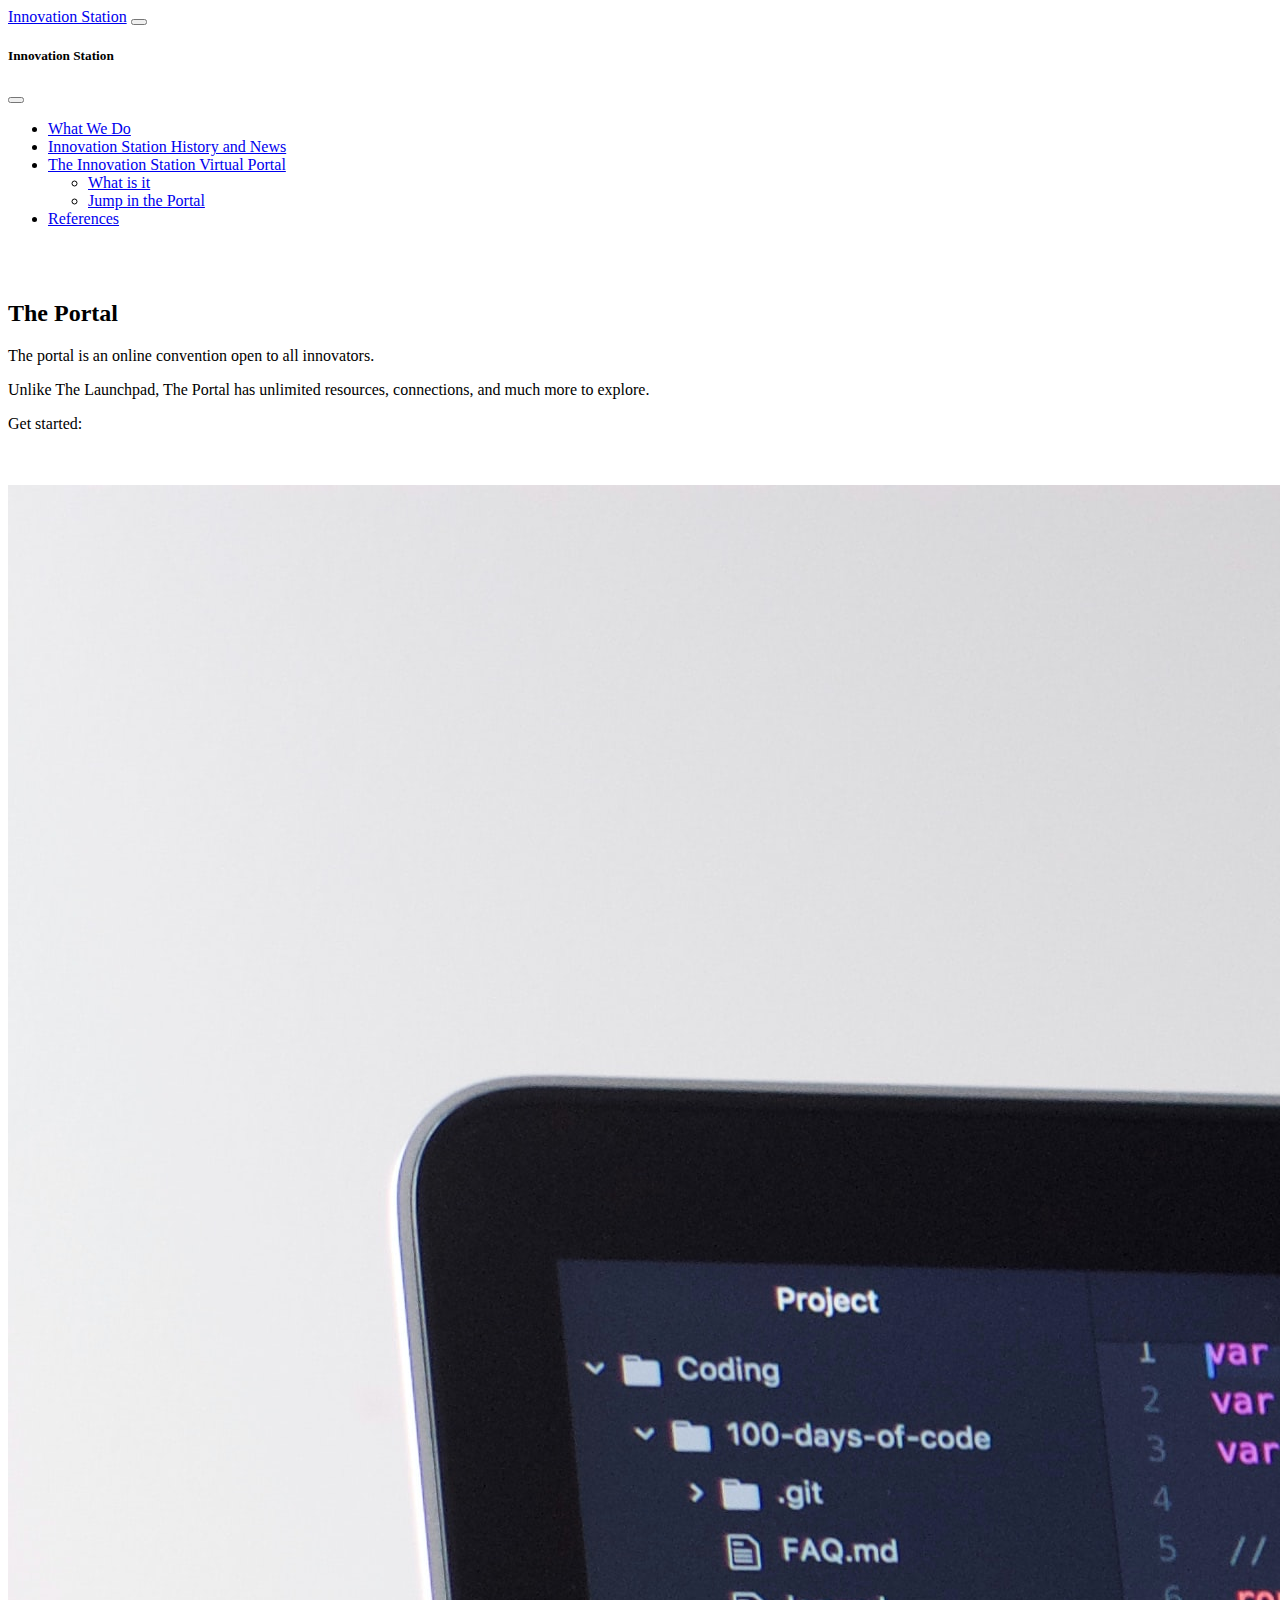
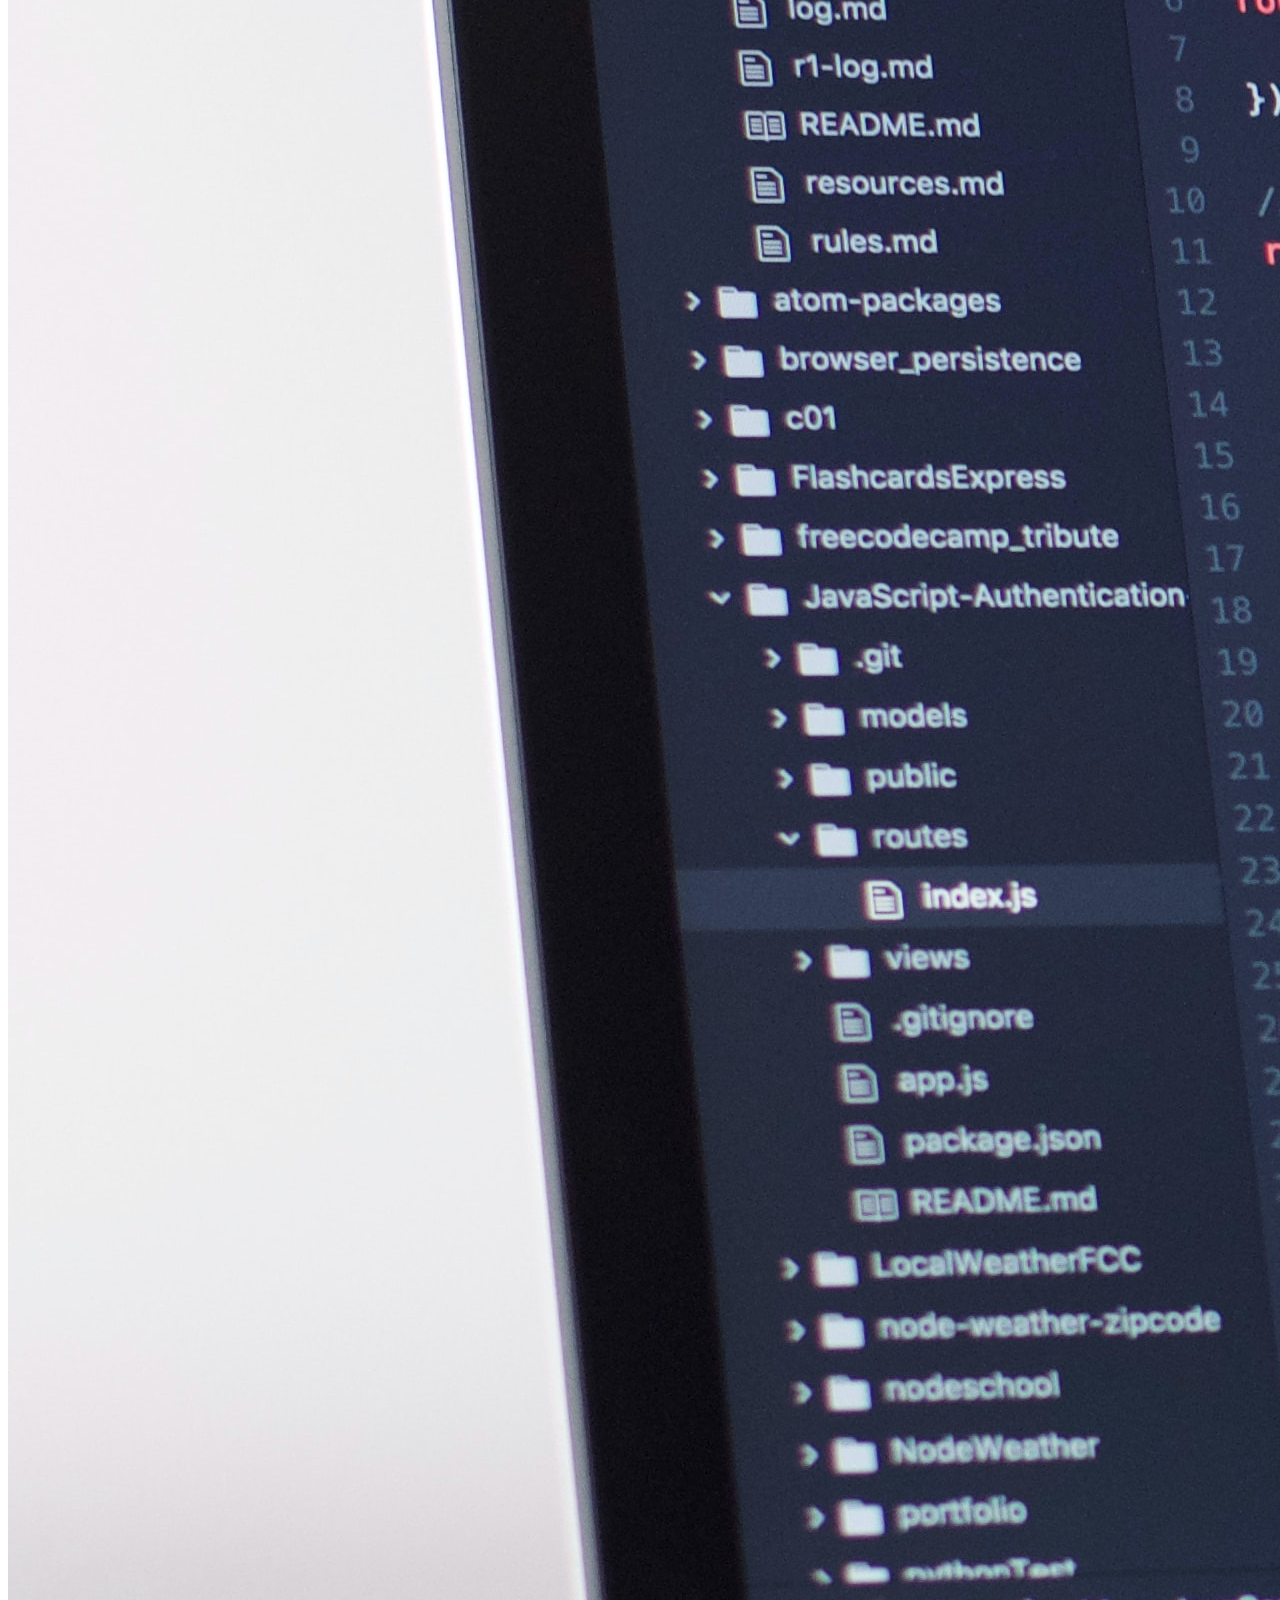
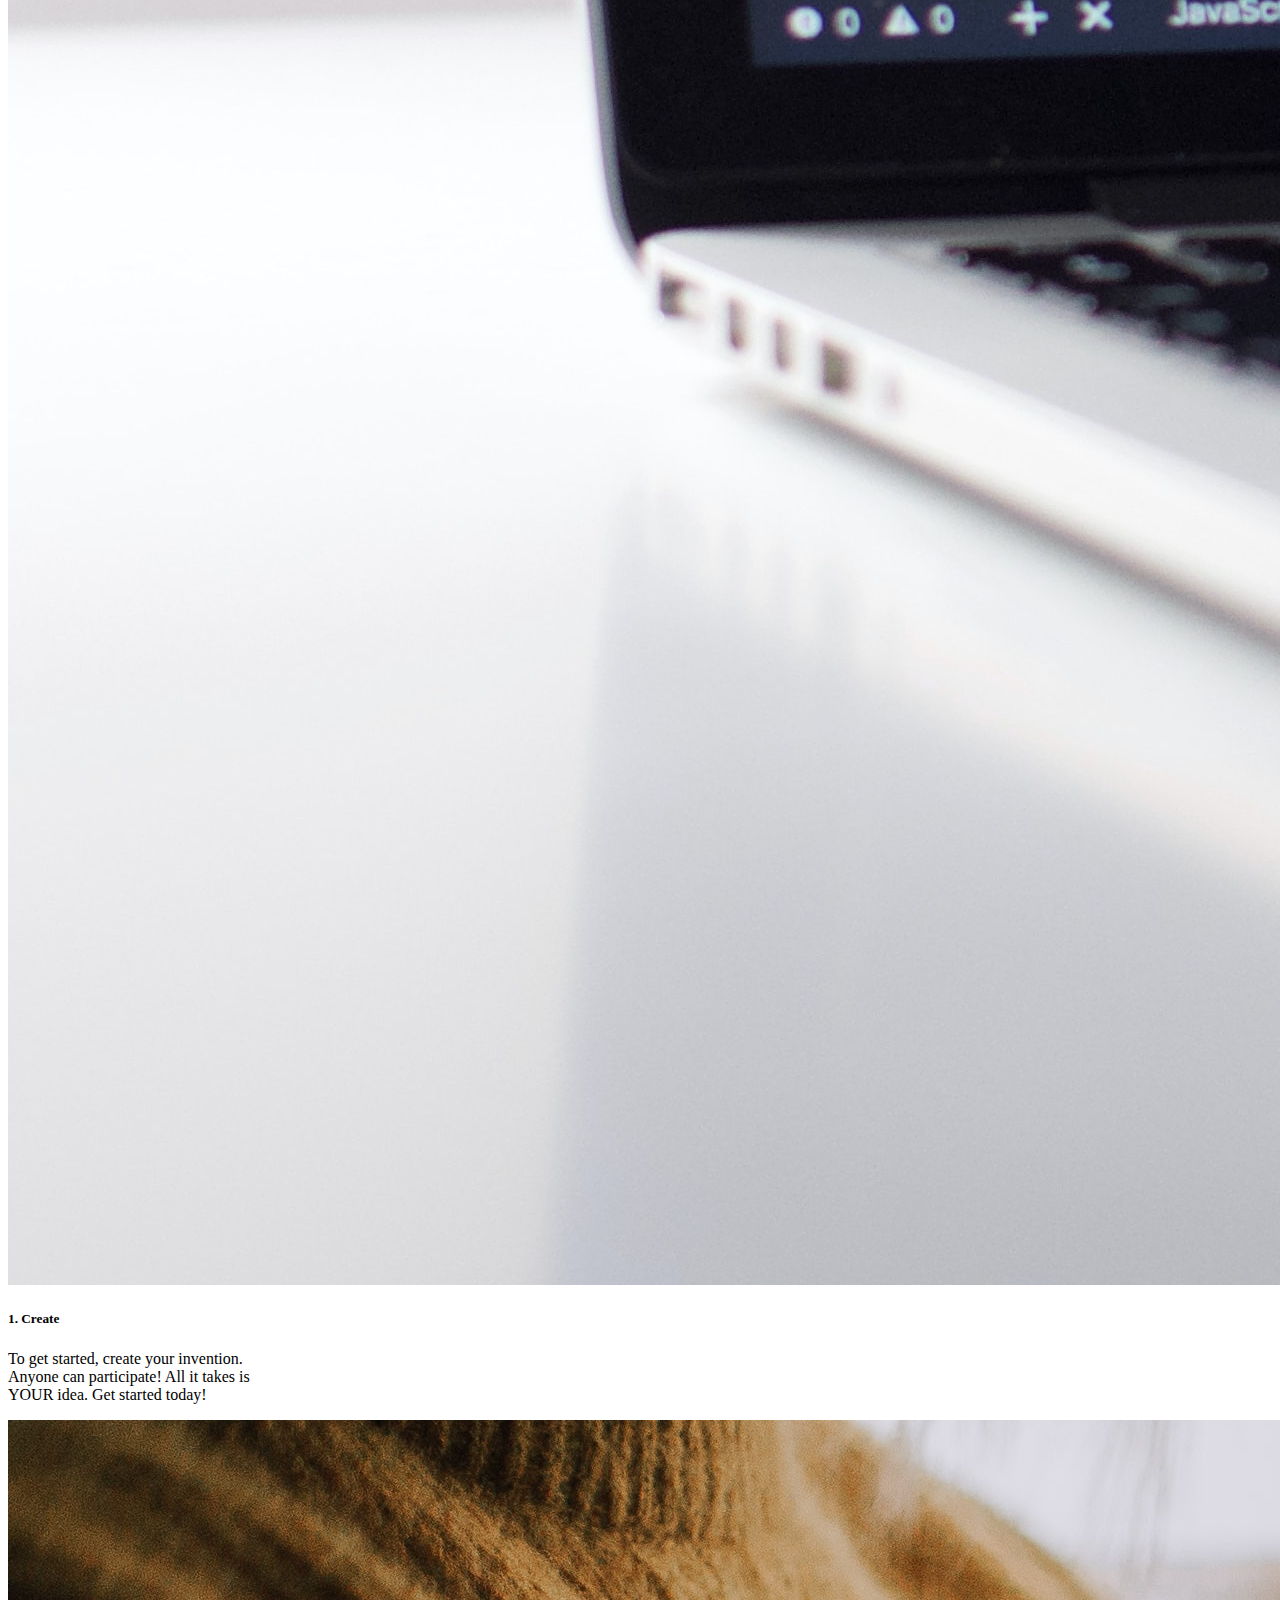
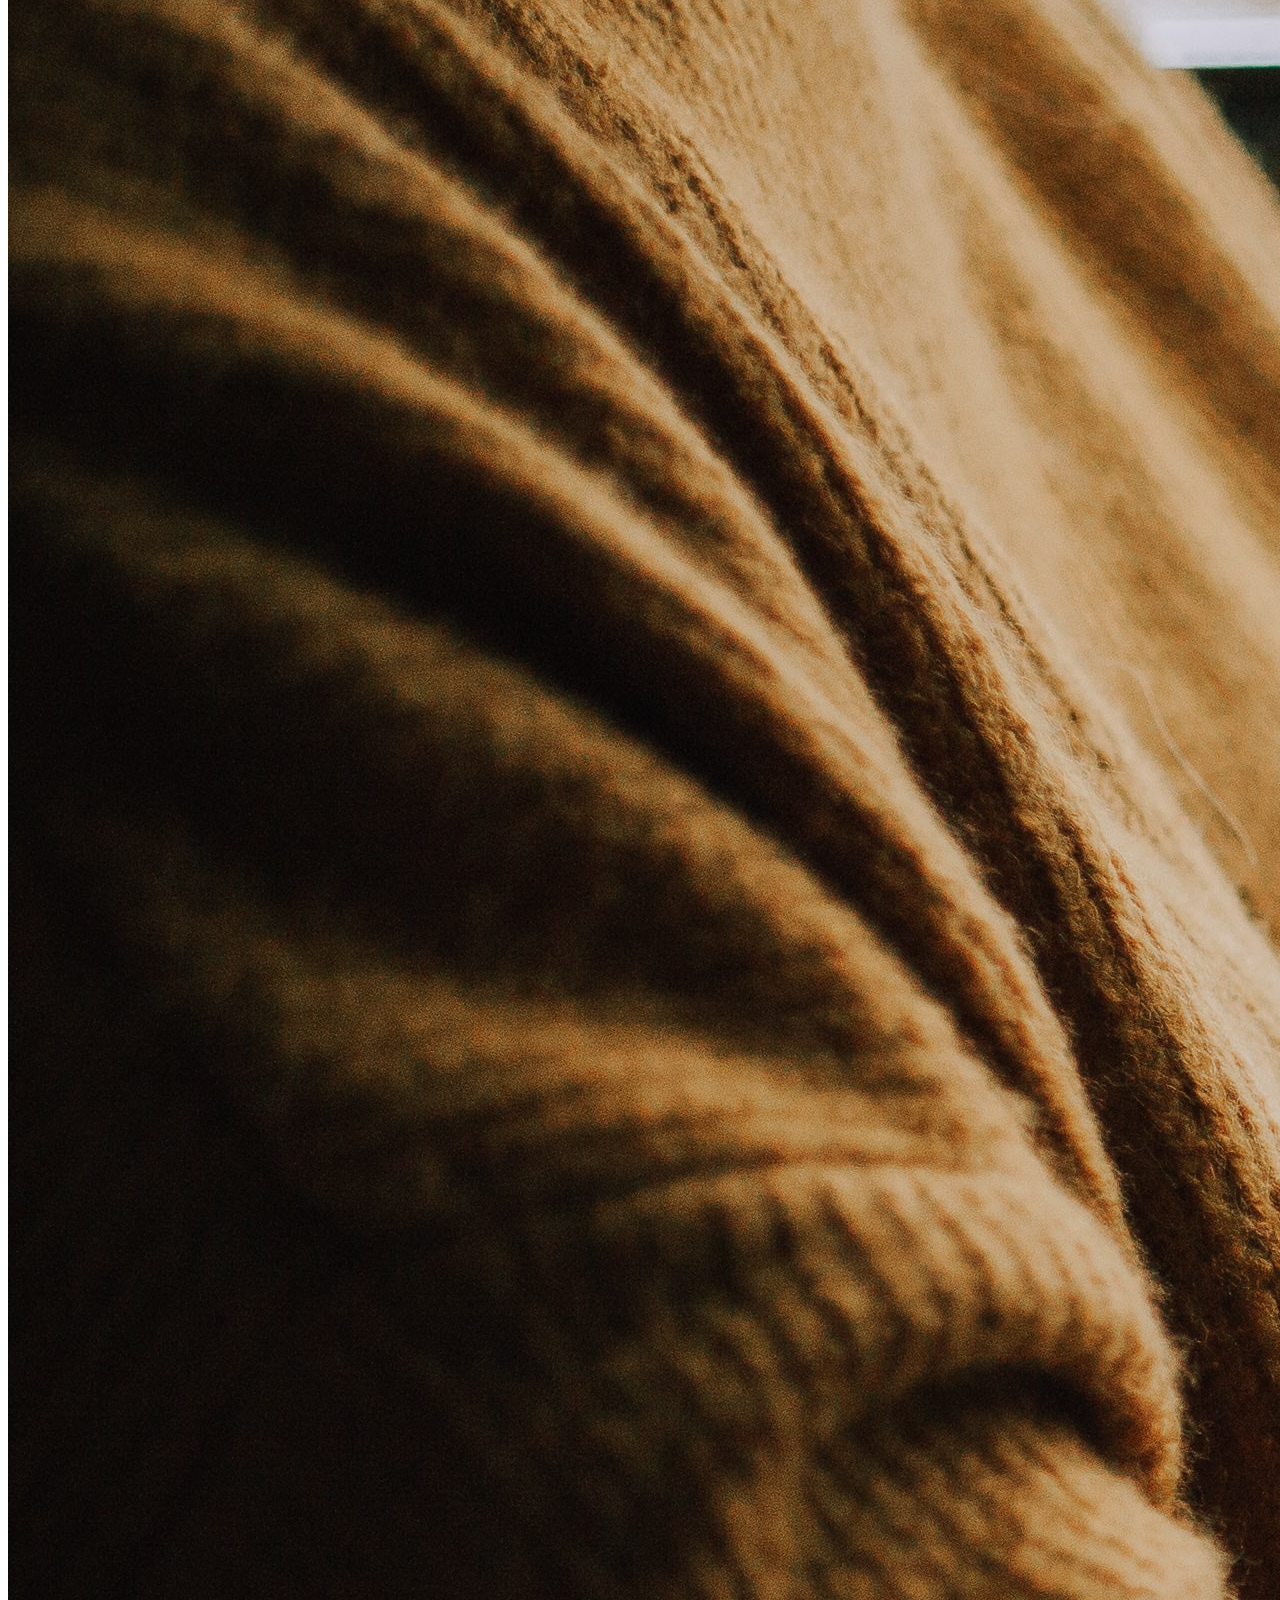
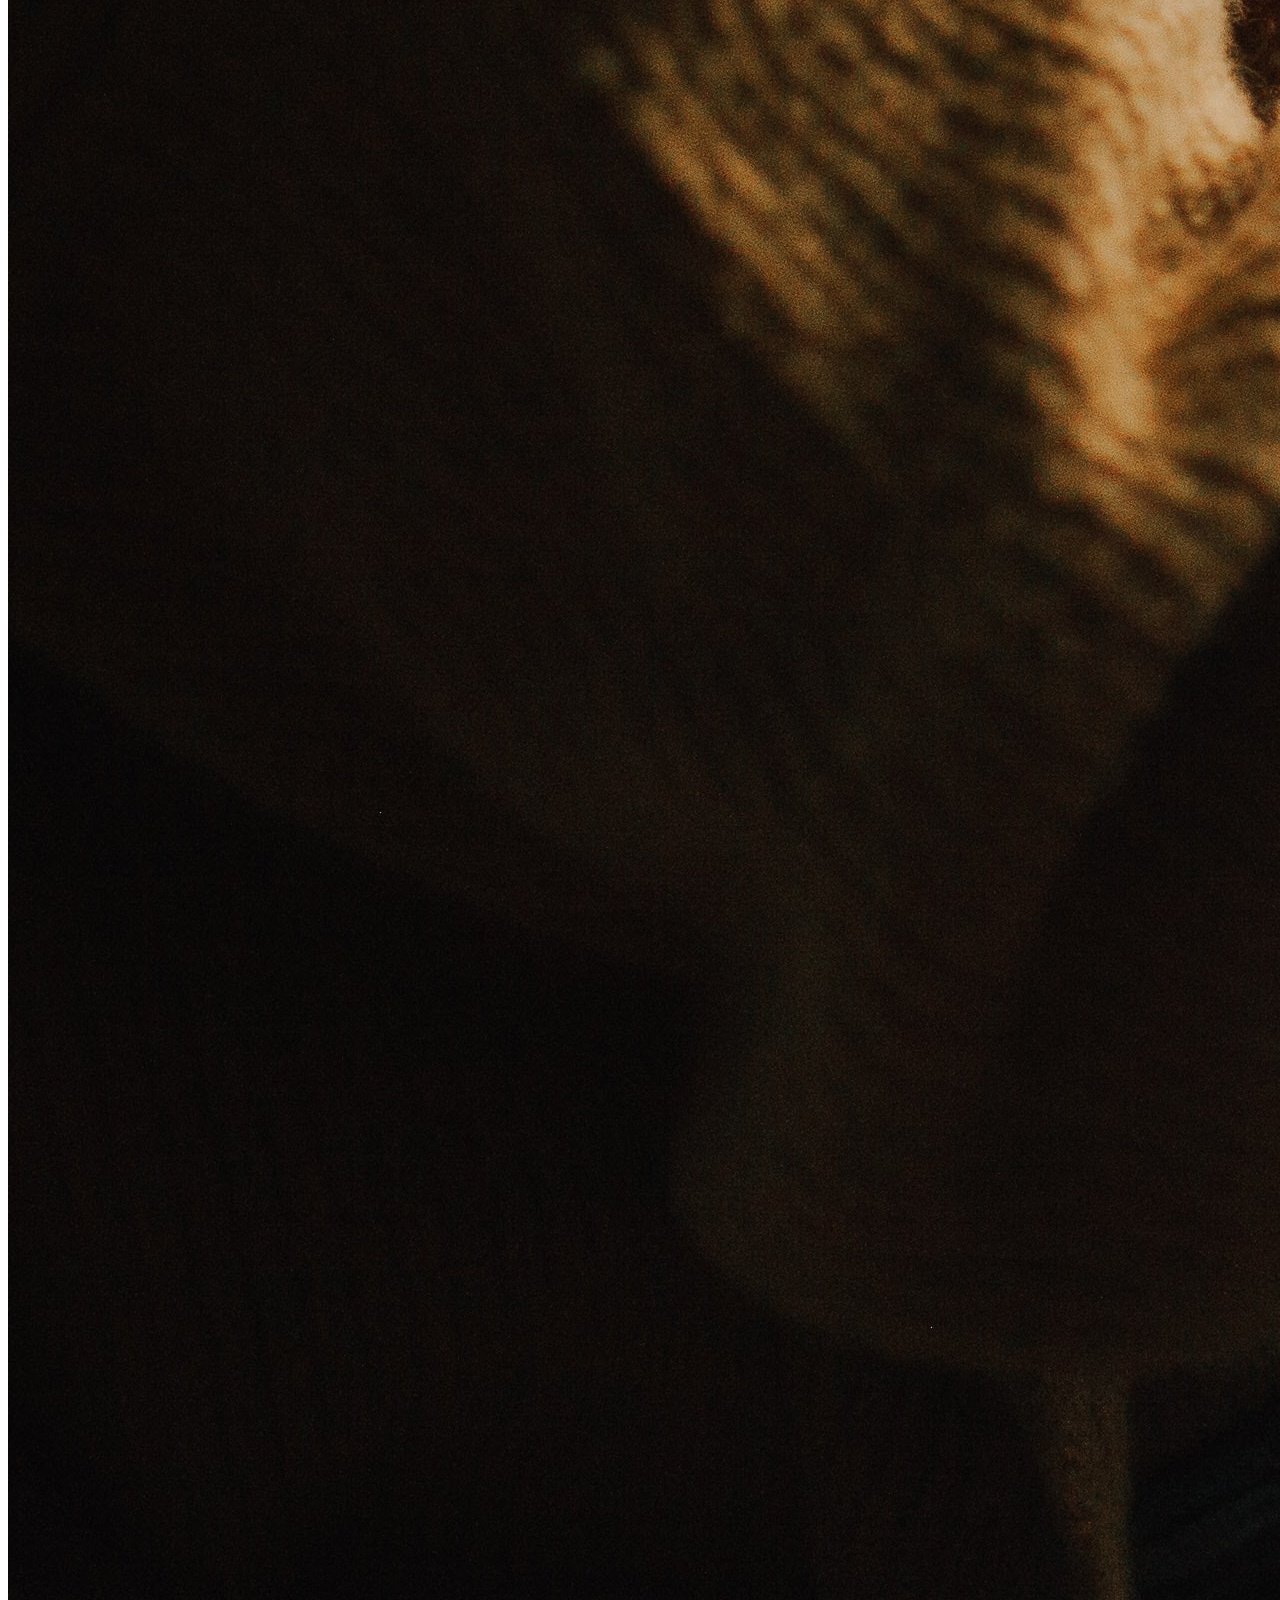
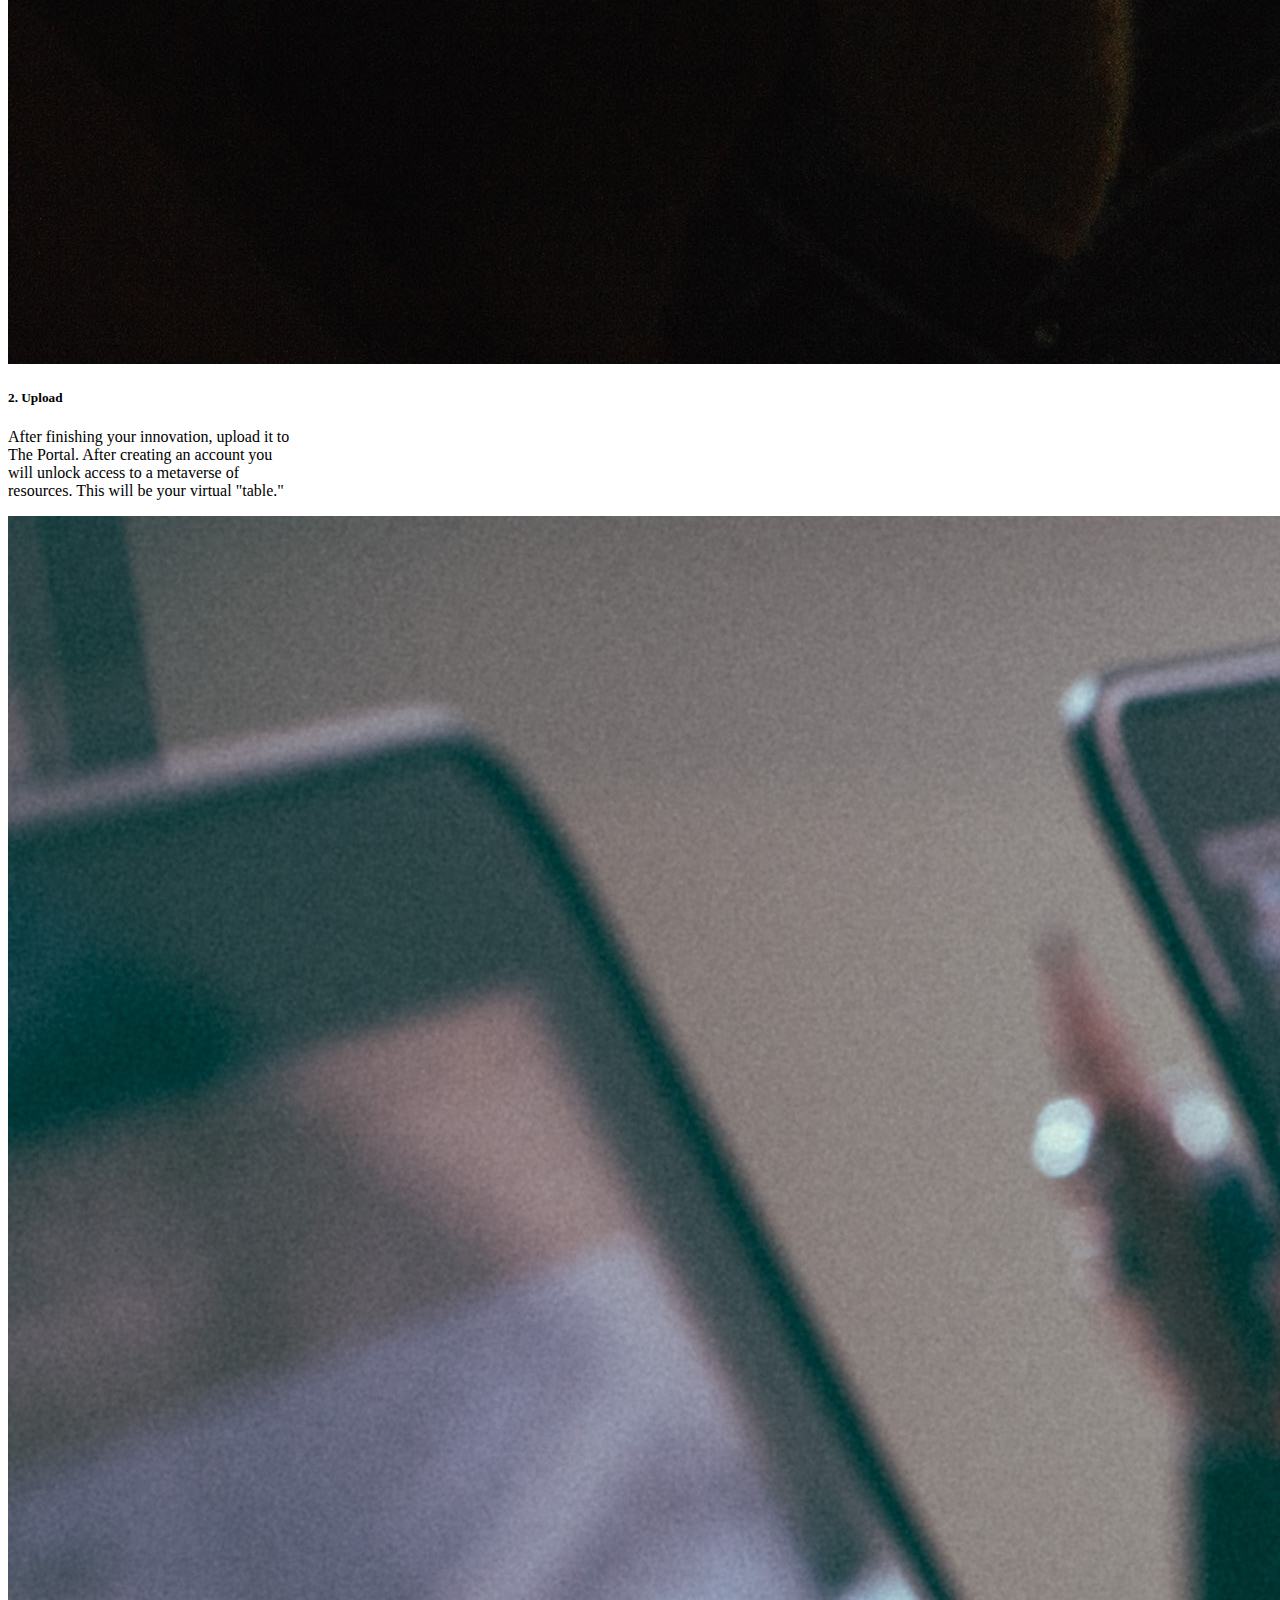
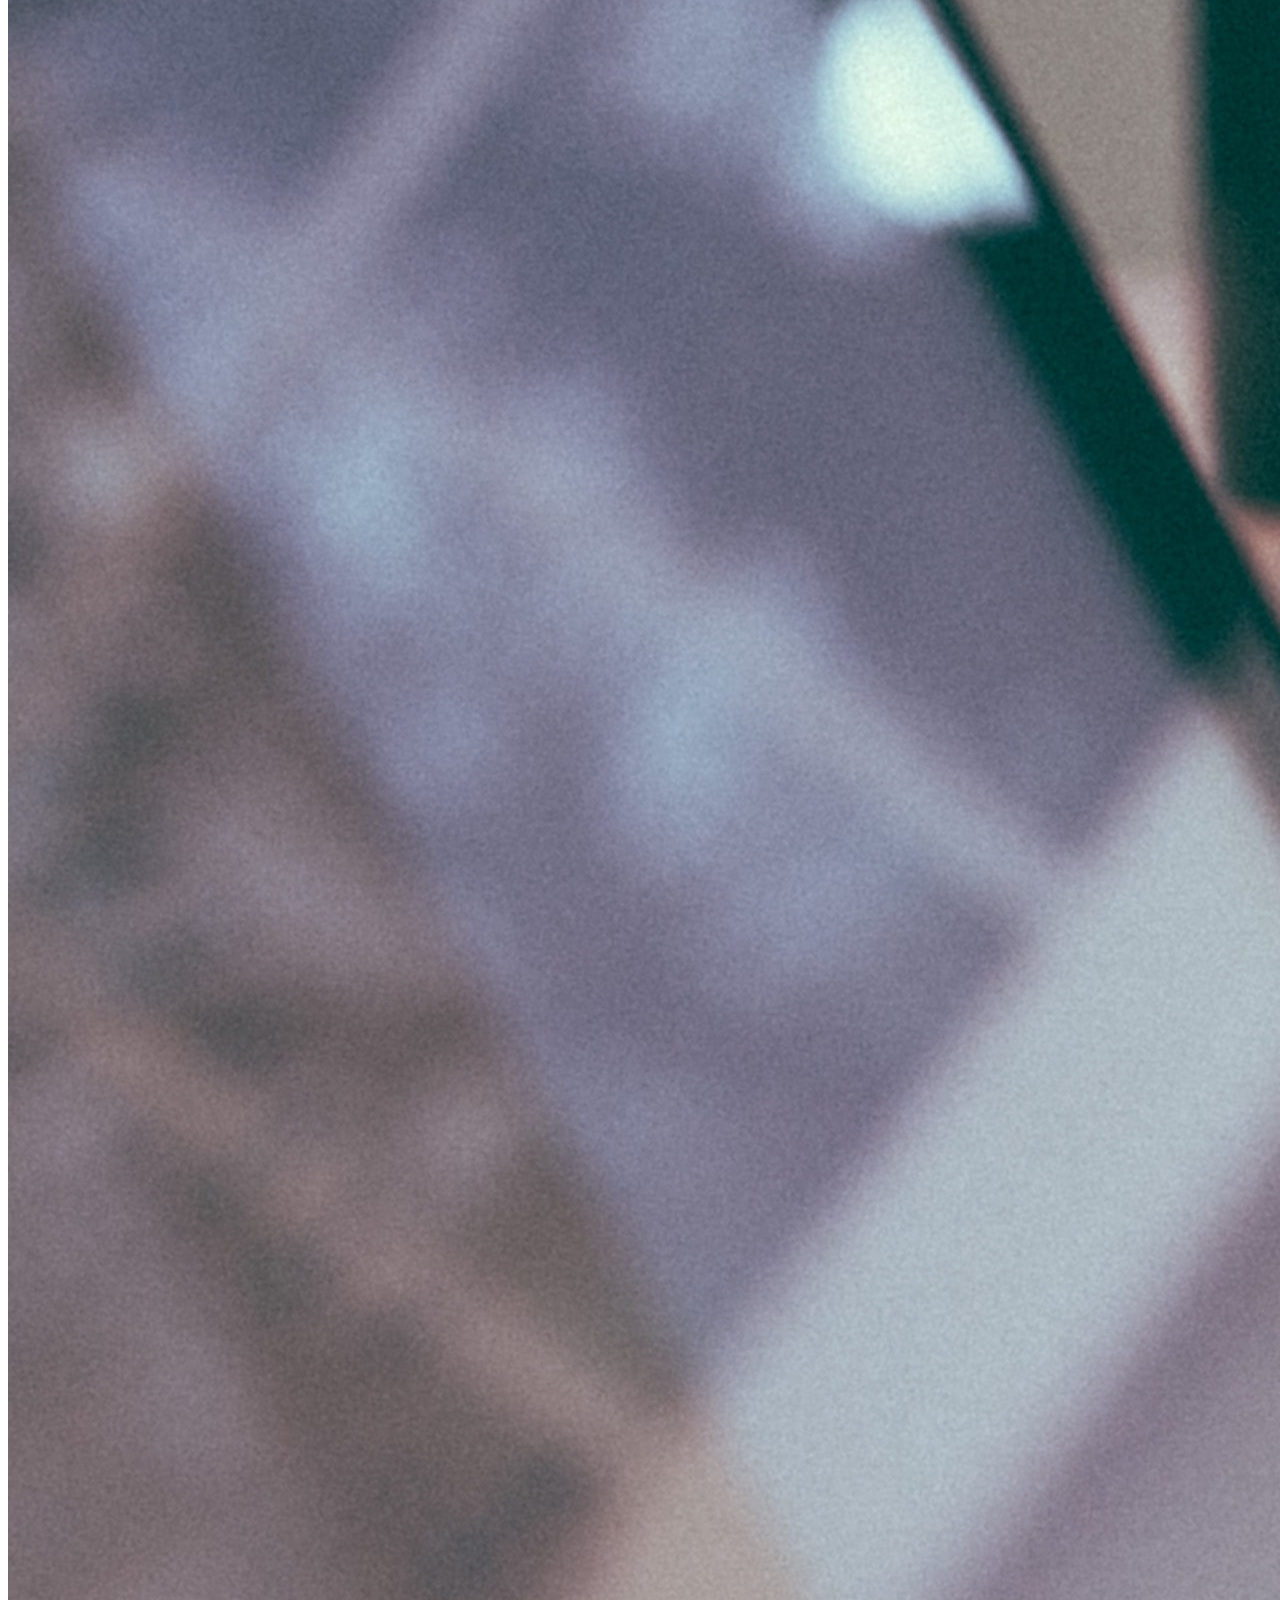
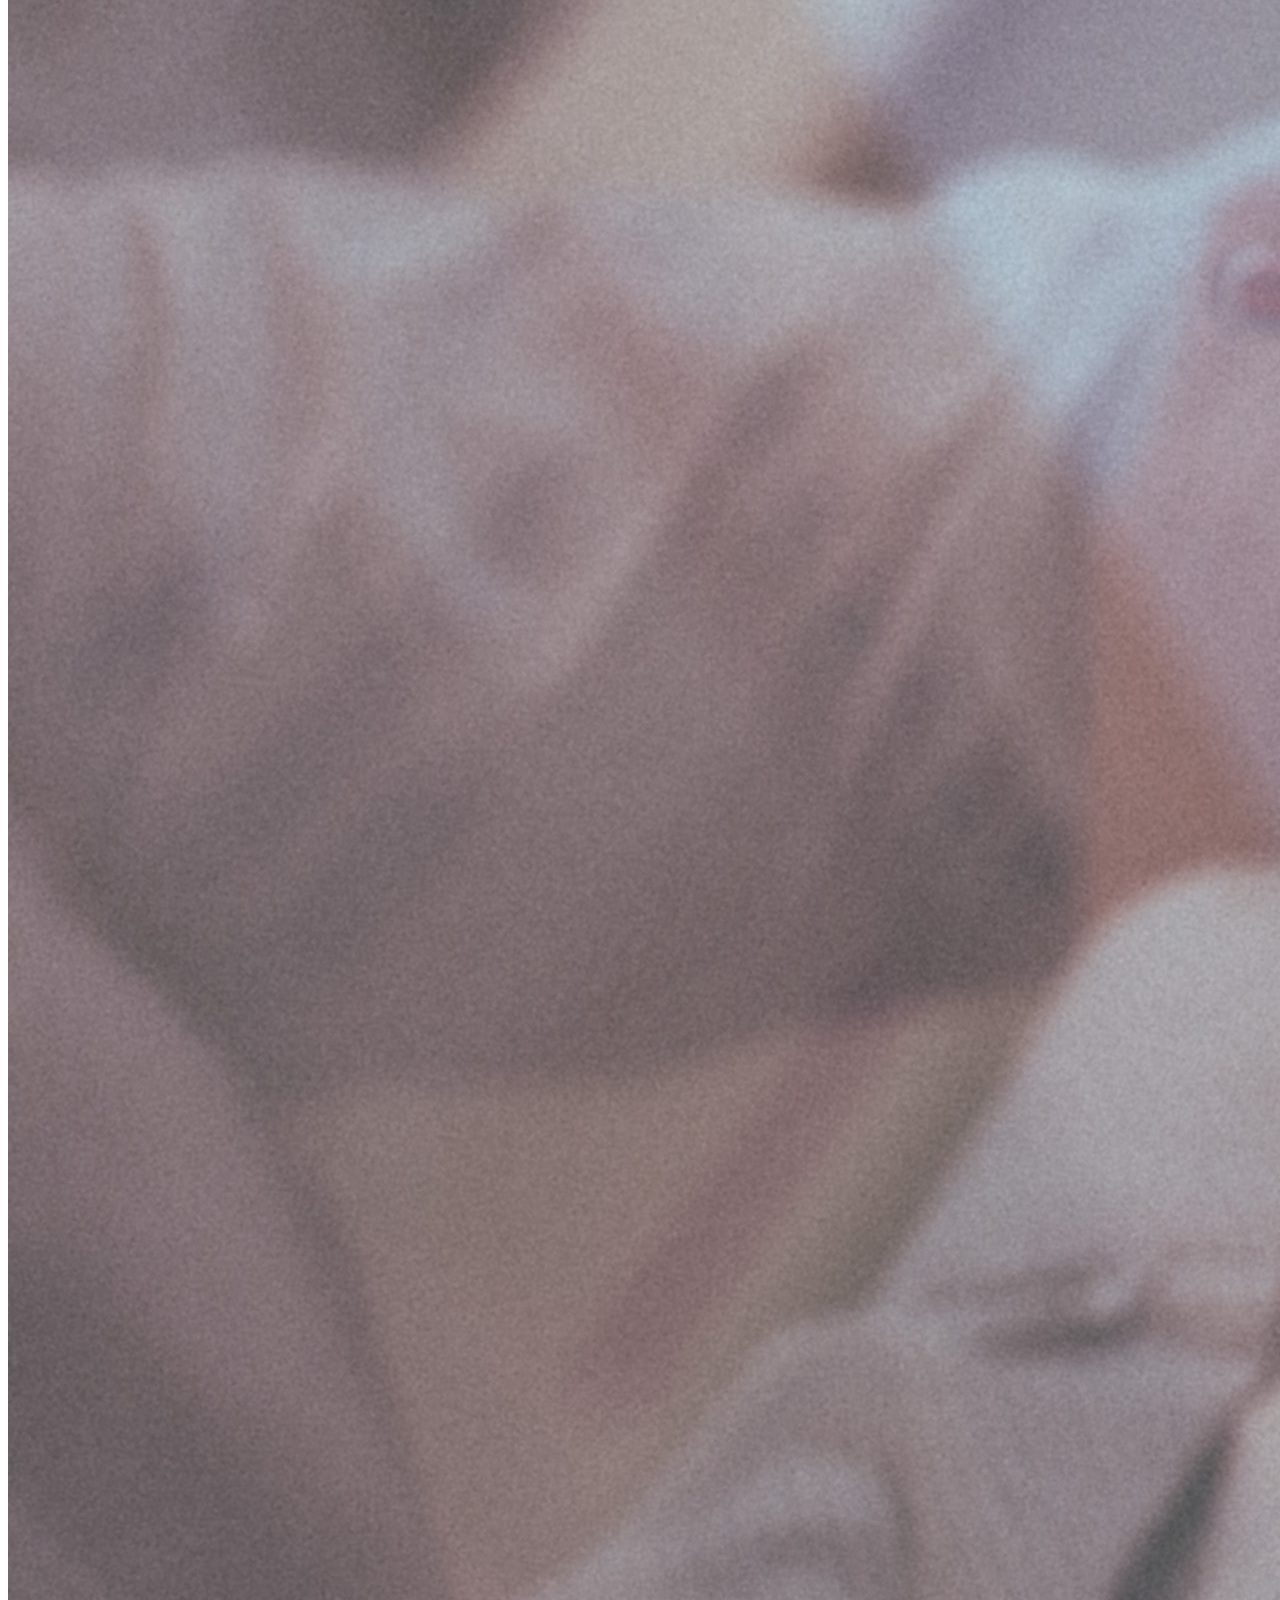
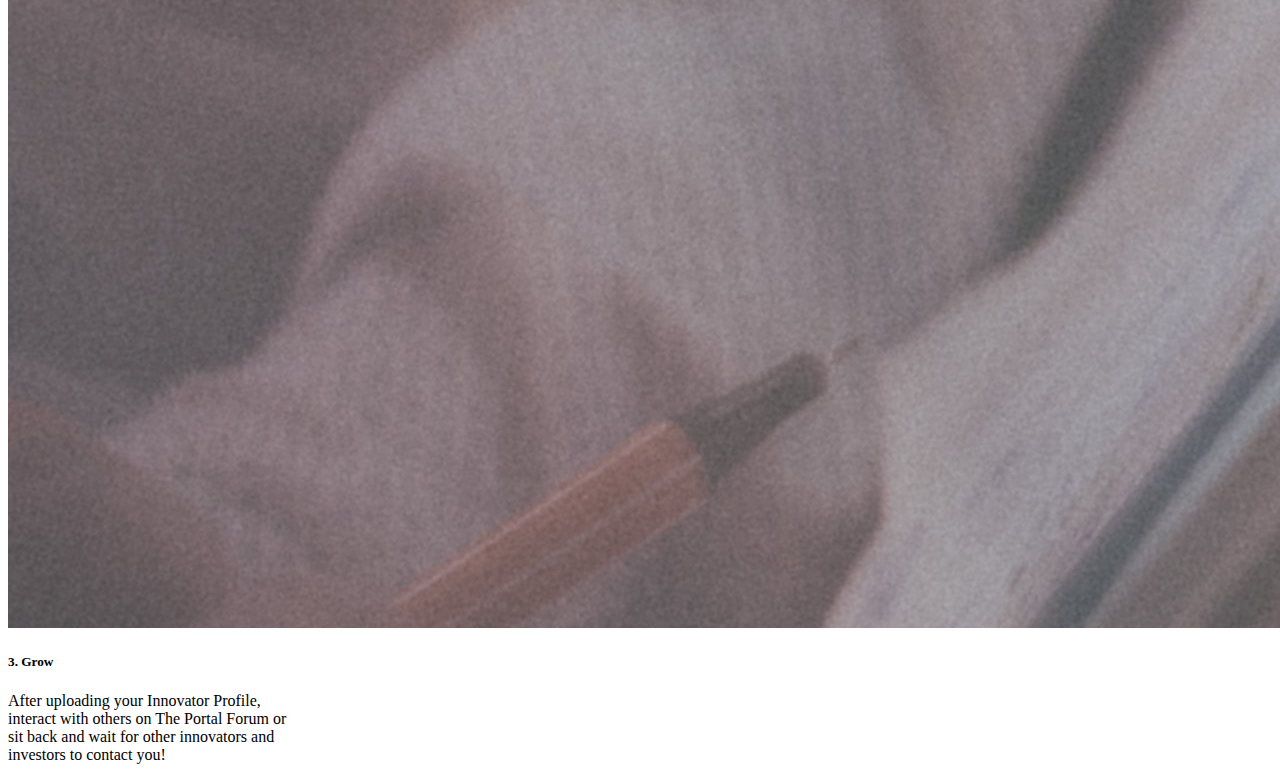
<file: aboutPortal.html>
<!DOCTYPE html>
<html lang="en">

<head>
    <meta charset="UTF-8">
    <meta http-equiv="X-UA-Compatible" content="IE=edge">
    <meta name="viewport" content="width=device-width, initial-scale=1.0">
    <title>2087-901_Webmaster</title>

    <!--Bootstrap links-->
    <link href="https://cdn.jsdelivr.net/npm/bootstrap@5.1.3/dist/css/bootstrap.min.css" rel="stylesheet"
        integrity="sha384-1BmE4kWBq78iYhFldvKuhfTAU6auU8tT94WrHftjDbrCEXSU1oBoqyl2QvZ6jIW3" crossorigin="anonymous">
    <script src="https://cdn.jsdelivr.net/npm/bootstrap@5.1.3/dist/js/bootstrap.bundle.min.js"
        integrity="sha384-ka7Sk0Gln4gmtz2MlQnikT1wXgYsOg+OMhuP+IlRH9sENBO0LRn5q+8nbTov4+1p"
        crossorigin="anonymous"></script>

    <!--Styling links-->
    <link rel="stylesheet" href="static/about.css" type="text/css">
    <link rel="preconnect" href="https://fonts.googleapis.com">
    <link rel="preconnect" href="https://fonts.gstatic.com" crossorigin>
    <link
        href="https://fonts.googleapis.com/css2?family=Raleway:ital,wght@0,200;0,300;0,400;0,500;1,200;1,400&display=swap"
        rel="stylesheet">
</head>

<body>

    <nav class="navbar navbar-light bg-light sticky-top">
        <div class="container-fluid">
            <a class="navbar-brand" href="index.html">Innovation Station</a>
            <button class="navbar-toggler" type="button" data-bs-toggle="offcanvas" data-bs-target="#offcanvasNavbar"
                aria-controls="offcanvasNavbar">
                <span class="navbar-toggler-icon"></span>
            </button>
            <div class="offcanvas offcanvas-end" tabindex="-1" id="offcanvasNavbar"
                aria-labelledby="offcanvasNavbarLabel">
                <div class="offcanvas-header">
                    <h5 class="offcanvas-title" id="offcanvasNavbarLabel">Innovation Station</h5>
                    <button type="button" class="btn-close text-reset" data-bs-dismiss="offcanvas"
                        aria-label="Close"></button>
                </div>
                <div class="offcanvas-body">
                    <ul class="navbar-nav justify-content-end flex-grow-1 pe-3">
                        <li class="nav-item">
                            <a class="nav-link" aria-current="page" href="about.html">What We Do</a>
                        </li>
                        <li class="nav-item">
                            <a class="nav-link" href="news.html">Innovation Station History and News</a>
                        </li>
                        <li class="nav-item dropdown">
                            <a class="nav-link dropdown-toggle" href="#" id="offcanvasNavbarDropdown" role="button"
                                data-bs-toggle="dropdown" aria-expanded="false">
                                The Innovation Station Virtual Portal
                            </a>
                            <ul class="dropdown-menu" aria-labelledby="offcanvasNavbarDropdown">
                                <li><a class="dropdown-item" href="aboutPortal.html">What is it</a></li>
                                <li><a class="dropdown-item" href="thePortal.html">Jump in the Portal</a></li>
                            </ul>
                        </li>
                        <li class="nav-item">
                            <a class="nav-link" href="references.html">References</a>
                        </li>
                    </ul>
                </div>
            </div>
        </div>
    </nav>
    <section>
        <div id="section1">
            <div class="container">
                <div class="row">
                    <div class="col-12 col-sm-4 ">
                    </div>
                    <div class="col-12 col-sm-4 textCol">
                        <br>
                        <br>
                        <h2 id="introHead" class="text">The Portal</h2>
                        <p>The portal is an online convention open to all innovators.<p>
                        <p>Unlike The Launchpad, The Portal has unlimited resources, connections, and much more to explore.</p>
                        <p>Get started:</p>
                    </div>
                </div>
            </div>
        </div>
            <div class="container">
                <br>
                <br>
                <div class="row">
                  <div class="col-12 col-md-4">
                    <div class="card" style="width: 18rem;">
                        <img src="images/clement-helardot-95YRwf6CNw8-unsplash.jpg" class="card-img-top" alt="...">
                        <div class="card-body">
                          <h5 class="card-title">1. Create</h5>
                          <p class="card-text">To get started, create your invention. Anyone can participate! All it takes is YOUR idea. Get started today!</p>
                        </div>
                      </div>
                  </div>
                  <div class="col-12 col-md-4">
                    <div class="card" style="width: 18rem;">
                        <img src="images/christin-hume-mfB1B1s4sMc-unsplash.jpg" class="card-img-top" alt="...">
                        <div class="card-body">
                          <h5 class="card-title">2. Upload</h5>
                          <p class="card-text">After finishing your innovation, upload it to The Portal. After creating an account you will unlock access to a metaverse of resources. This will be your virtual "table."</p>
                        </div>
                      </div>
                  </div>
                  <div class="col-12 col-md-4">
                    <div class="card" style="width: 18rem;">
                        <img src="images/scott-graham-5fNmWej4tAA-unsplash.jpg" class="card-img-top" alt="...">
                        <div class="card-body">
                          <h5 class="card-title">3. Grow</h5>
                          <p class="card-text">After uploading your Innovator Profile, interact with others on The Portal Forum or sit back and wait for other innovators and investors to contact you!</p>
                        </div>
                      </div>
                  </div>
                </div>
            </div>
    </section>
</body>

</html>
</file>
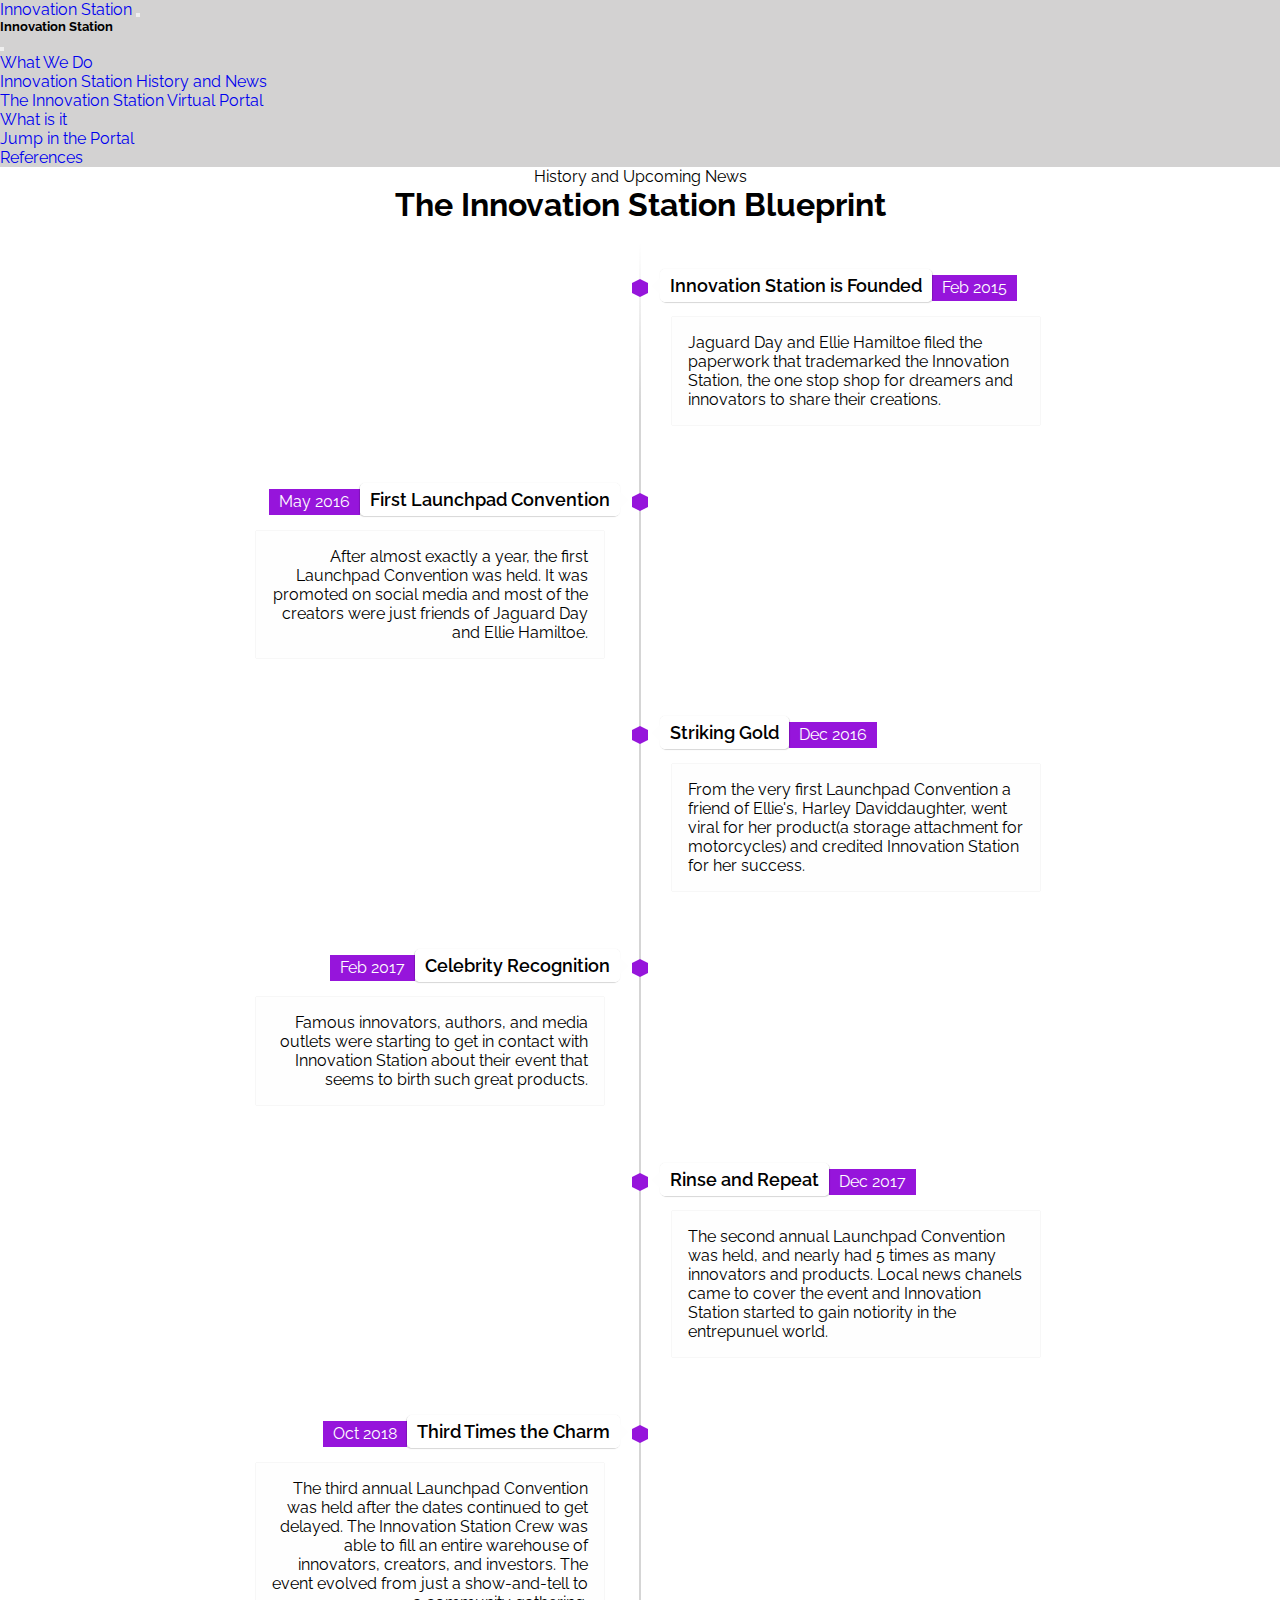
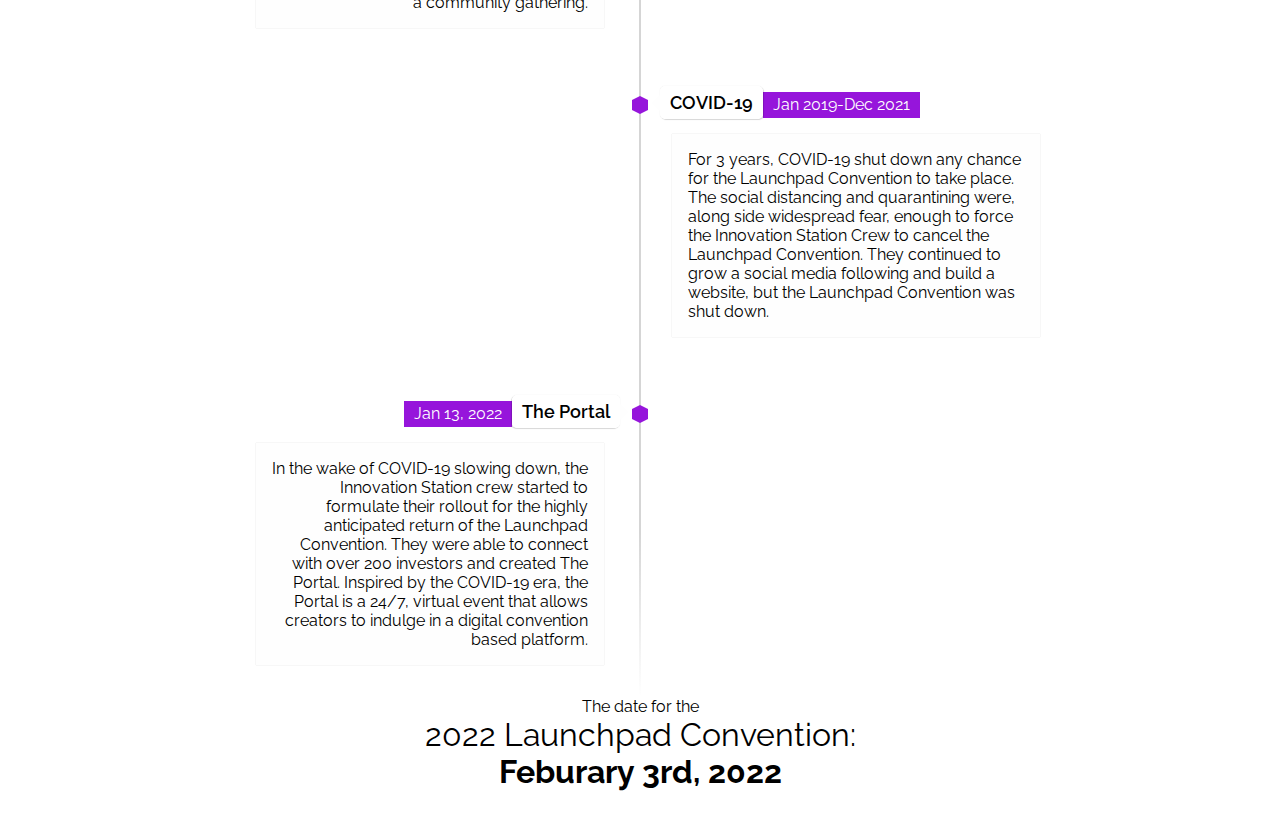
<file: news.html>
<!DOCTYPE html>
<html lang="en">

<head>
  <meta charset="UTF-8">
  <meta http-equiv="X-UA-Compatible" content="IE=edge">
  <meta name="viewport" content="width=device-width, initial-scale=1.0">
  <title>2087-901_Webmaster</title>

  <!--Bootstrap links-->
  <link href="https://cdn.jsdelivr.net/npm/bootstrap@5.1.3/dist/css/bootstrap.min.css" rel="stylesheet"
    integrity="sha384-1BmE4kWBq78iYhFldvKuhfTAU6auU8tT94WrHftjDbrCEXSU1oBoqyl2QvZ6jIW3" crossorigin="anonymous">
  <script src="https://cdn.jsdelivr.net/npm/bootstrap@5.1.3/dist/js/bootstrap.bundle.min.js"
    integrity="sha384-ka7Sk0Gln4gmtz2MlQnikT1wXgYsOg+OMhuP+IlRH9sENBO0LRn5q+8nbTov4+1p"
    crossorigin="anonymous"></script>

  <!--Styling links-->
  <link rel="stylesheet" href="static/index.css" type="text/css">
  <link rel="stylesheet" href="static/news.css" type="text/css">
  <link rel="preconnect" href="https://fonts.googleapis.com">
  <link rel="preconnect" href="https://fonts.gstatic.com" crossorigin>
  <link
    href="https://fonts.googleapis.com/css2?family=Raleway:ital,wght@0,200;0,300;0,400;0,500;1,200;1,400&display=swap"
    rel="stylesheet">
</head>

<body>

  <nav class="navbar navbar-light bg-light sticky-top">
    <div class="container-fluid">
      <a class="navbar-brand" href="index.html">Innovation Station</a>
      <button class="navbar-toggler" type="button" data-bs-toggle="offcanvas" data-bs-target="#offcanvasNavbar"
        aria-controls="offcanvasNavbar">
        <span class="navbar-toggler-icon"></span>
      </button>
      <div class="offcanvas offcanvas-end" tabindex="-1" id="offcanvasNavbar" aria-labelledby="offcanvasNavbarLabel">
        <div class="offcanvas-header">
          <h5 class="offcanvas-title" id="offcanvasNavbarLabel">Innovation Station</h5>
          <button type="button" class="btn-close text-reset" data-bs-dismiss="offcanvas" aria-label="Close"></button>
        </div>
        <div class="offcanvas-body">
          <ul class="navbar-nav justify-content-end flex-grow-1 pe-3">
            <li class="nav-item">
              <a class="nav-link" aria-current="page" href="about.html">What We Do</a>
            </li>
            <li class="nav-item">
              <a class="nav-link" href="news.html">Innovation Station History and News</a>
            </li>
            <li class="nav-item dropdown">
              <a class="nav-link dropdown-toggle" href="thePortal.html" id="offcanvasNavbarDropdown" role="button"
                data-bs-toggle="dropdown" aria-expanded="false">
                The Innovation Station Virtual Portal
              </a>
              <ul class="dropdown-menu" aria-labelledby="offcanvasNavbarDropdown">
                <li><a class="dropdown-item" href="aboutPortal.html">What is it</a></li>
                <li><a class="dropdown-item" href="thePortal.html">Jump in the Portal</a></li>
              </ul>
            </li>
            <li class="nav-item">
              <a class="nav-link" href="references.html">References</a>
            </li>
          </ul>
        </div>
      </div>
    </div>
  </nav>
  <section>
    <header>
      <p>History and Upcoming News</p>
      <h1>The Innovation Station Blueprint</h1>
    </header>

    <ul class="timeline">
      <!-- Item 1 -->
      <li>
        <div class="direction-r">
          <div class="flag-wrapper">
            <span class="hexa"></span>
            <span class="flag">Innovation Station is Founded</span>
            <span class="time-wrapper"><span class="time">Feb 2015</span></span>
          </div>
          <div class="desc">Jaguard Day and Ellie Hamiltoe filed the paperwork that trademarked the Innovation Station,
            the one stop shop for dreamers and innovators to share their creations.</div>
        </div>
      </li>

      <!-- Item 2 -->
      <li>
        <div class="direction-l">
          <div class="flag-wrapper">
            <span class="hexa"></span>
            <span class="flag">First Launchpad Convention</span>
            <span class="time-wrapper"><span class="time">May 2016</span></span>
          </div>
          <div class="desc">After almost exactly a year, the first Launchpad Convention was held. It was promoted on
            social media and most of the creators were just friends of Jaguard Day and Ellie Hamiltoe.</div>
        </div>
      </li>

      <!-- Item 3 -->
      <li>
        <div class="direction-r">
          <div class="flag-wrapper">
            <span class="hexa"></span>
            <span class="flag">Striking Gold</span>
            <span class="time-wrapper"><span class="time">Dec 2016</span></span>
          </div>
          <div class="desc">From the very first Launchpad Convention a friend of Ellie's, Harley Daviddaughter, went
            viral for her product(a storage attachment for motorcycles) and credited Innovation Station for her success.
          </div>
        </div>
      </li>

      <li>
        <div class="direction-l">
          <div class="flag-wrapper">
            <span class="hexa"></span>
            <span class="flag">Celebrity Recognition</span>
            <span class="time-wrapper"><span class="time">Feb 2017</span></span>
          </div>
          <div class="desc">Famous innovators, authors, and media outlets were starting to get in contact with
            Innovation Station about their event that seems to birth such great products.</div>
        </div>
      </li>

      <li>
        <div class="direction-r">
          <div class="flag-wrapper">
            <span class="hexa"></span>
            <span class="flag">Rinse and Repeat</span>
            <span class="time-wrapper"><span class="time">Dec 2017</span></span>
          </div>
          <div class="desc">The second annual Launchpad Convention was held, and nearly had 5 times as many innovators
            and products. Local news chanels came to cover the event and Innovation Station started to gain notiority in
            the entrepunuel world.</div>
        </div>
      </li>

      <li>
        <div class="direction-l">
          <div class="flag-wrapper">
            <span class="hexa"></span>
            <span class="flag">Third Times the Charm</span>
            <span class="time-wrapper"><span class="time">Oct 2018</span></span>
          </div>
          <div class="desc">The third annual Launchpad Convention was held after the dates continued to get delayed. The
            Innovation Station Crew was able to fill an entire warehouse of innovators, creators, and investors. The
            event evolved from just a show-and-tell to a community gathering. </div>
        </div>
      </li>

      <li>
        <div class="direction-r">
          <div class="flag-wrapper">
            <span class="hexa"></span>
            <span class="flag">COVID-19</span>
            <span class="time-wrapper"><span class="time">Jan 2019-Dec 2021</span></span>
          </div>
          <div class="desc">For 3 years, COVID-19 shut down any chance for the Launchpad Convention to take place. The
            social distancing and quarantining were, along side widespread fear, enough to force the Innovation
            Station Crew to cancel the Launchpad Convention. They continued to grow a social media following and build a
            website, but the Launchpad Convention was shut down. </div>
        </div>
      </li>

      <li>
        <div class="direction-l">
          <div class="flag-wrapper">
            <span class="hexa"></span>
            <span class="flag">The Portal</span>
            <span class="time-wrapper"><span class="time">Jan 13, 2022</span></span>
          </div>
          <div class="desc">In the wake of COVID-19 slowing down, the Innovation Station crew started to formulate their
            rollout for the highly anticipated return of the Launchpad Convention. They were able to connect with over
            200 investors and created The Portal. Inspired by the COVID-19 era, the Portal is a 24/7, virtual
            event that allows creators to indulge in a digital convention based platform.</div>
        </div>
      </li>
    </ul>

    <header>
      <p>The date for the</p>
      <h1 style="font-weight:normal;">2022 Launchpad Convention:</h1>
      <h1 style="font-weight: bolder;">Feburary 3rd, 2022</h1>
      <br>
      <br>
      <div></div>
    </header>
  </section>
</body>

</html>
</file>
<file: static/about.css>
.carousel-item>.container {
    height: 80vh;
    margin-top: 3vh;
}

.cardRow {
    height: 100vh;
}

.row>.col-8,
.row>.col-4 {
    align-self: center;
    margin-bottom: 20vh;
}

.heading {
    text-align: center;
    vertical-align: auto;
    font-size: 5rem;
}

.info {
    text-align: center;
    vertical-align: center;
    font-size: large;
}

.heading2 {
    text-align: center;
}
</file>
<file: static/index.css>
@charset "utf-8";

::-webkit-scrollbar {
    width: 10px;
}

::-webkit-scrollbar-track {
    z-index: -9999;
}

::-webkit-scrollbar-thumb {
    background: rgb(255, 255, 255);
    border-radius: 10px;
}

::-webkit-scrollbar-thumb:hover {
    background: rgb(224, 224, 224);
}

::-webkit-scrollbar-corner {
    background: rgba(0, 0, 0, 0.5);
}

* {
    margin: 0;
    padding: 0;
    top: 0;
    box-sizing: border-box;
    scroll-behavior: smooth;
    transition: all 500ms ease;
    font-family: 'Raleway', sans-serif;
    text-decoration: none;
}

body {
    width: 100%;
    height: 100%;
    padding: 0;
    margin: 0;
    overflow-x: hidden;
}


section {
    height: 100vh;
}

#section1 {
    background-image: url("images\paintBackground.png");
    width: 100%;
    height: 100%;
}

.imgCol {
    margin-top: 5%;
    background: radial-gradient(#555759, white);
    height: 100vh;
}

.imgSpace {
    background-color: black;
    margin: 2vh 1vh 2vh 1vh;
    height: 96vh;
}

img {
    width: 100%;
    height: 100%;
    object-fit: cover;
}

.textCol {
    margin-top: 5%;
}

#introText {
    font-weight: 100;
    text-align: center;
}

.text {
    text-align: center;
    font-weight: 400;
    font-size: 3rem;
}

.text>span {
    font-weight: 900;
    font-style: italic;
    font-size: 4rem;
}

.bg-light {
    background-color: transparent !important;
}

.bg-light:hover {
    background-color: #d3d2d2 !important;
}
</file>
<file: static/news.css>
header h1 {
    text-align: center;
    font-weight: bold;
    margin-top: 0;
}

header p {
    text-align: center;
    margin-bottom: 0;
}

.hexa {
    border: 0px;
    float: left;
    text-align: center;
    height: 35px;
    width: 60px;
    font-size: 22px;
    background: #f0f0f0;
    color: #3c3c3c;
    position: relative;
    margin-top: 15px;
}

.hexa:before {
    content: "";
    position: absolute;
    left: 0;
    width: 0;
    height: 0;
    border-bottom: 15px solid #f0f0f0;
    border-left: 30px solid transparent;
    border-right: 30px solid transparent;
    top: -15px;
}

.hexa:after {
    content: "";
    position: absolute;
    left: 0;
    width: 0;
    height: 0;
    border-left: 30px solid transparent;
    border-right: 30px solid transparent;
    border-top: 15px solid #f0f0f0;
    bottom: -15px;
}

.timeline {
    position: relative;
    padding: 0;
    width: 100%;
    margin-top: 20px;
    list-style-type: none;
}

.timeline:before {
    position: absolute;
    left: 50%;
    top: 0;
    content: ' ';
    display: block;
    width: 2px;
    height: 100%;
    margin-left: -1px;
    background: rgb(213, 213, 213);
    background: -moz-linear-gradient(top, rgba(213, 213, 213, 0) 0%, rgb(213, 213, 213) 8%, rgb(213, 213, 213) 92%, rgba(213, 213, 213, 0) 100%);
    background: -webkit-gradient(linear, left top, left bottom, color-stop(0%, rgba(30, 87, 153, 1)), color-stop(100%, rgba(125, 185, 232, 1)));
    background: -webkit-linear-gradient(top, rgba(213, 213, 213, 0) 0%, rgb(213, 213, 213) 8%, rgb(213, 213, 213) 92%, rgba(213, 213, 213, 0) 100%);
    background: -o-linear-gradient(top, rgba(213, 213, 213, 0) 0%, rgb(213, 213, 213) 8%, rgb(213, 213, 213) 92%, rgba(213, 213, 213, 0) 100%);
    background: -ms-linear-gradient(top, rgba(213, 213, 213, 0) 0%, rgb(213, 213, 213) 8%, rgb(213, 213, 213) 92%, rgba(213, 213, 213, 0) 100%);
    background: linear-gradient(to bottom, rgba(213, 213, 213, 0) 0%, rgb(213, 213, 213) 8%, rgb(213, 213, 213) 92%, rgba(213, 213, 213, 0) 100%);
    z-index: 5;
}

.timeline li {
    padding: 2em 0;
}

.timeline .hexa {
    width: 16px;
    height: 10px;
    position: absolute;
    background: #9615db;
    z-index: 5;
    left: 0;
    right: 0;
    margin-left: auto;
    margin-right: auto;
    top: -30px;
    margin-top: 0;
}

.timeline .hexa:before {
    border-bottom: 4px solid #9615db;
    border-left-width: 8px;
    border-right-width: 8px;
    top: -4px;
}

.timeline .hexa:after {
    border-left-width: 8px;
    border-right-width: 8px;
    border-top: 4px solid #9615db;
    bottom: -4px;
}

.direction-l,
.direction-r {
    float: none;
    width: 100%;
    text-align: center;
}

.flag-wrapper {
    text-align: center;
    position: relative;
}

.flag {
    position: relative;
    display: inline;
    background: rgb(255, 255, 255);
    font-weight: 600;
    z-index: 15;
    padding: 6px 10px;
    text-align: left;
    border-radius: 5px;
}

.direction-l .flag:after,
.direction-r .flag:after {
    content: "";
    position: absolute;
    left: 50%;
    top: -15px;
    height: 0;
    width: 0;
    margin-left: -8px;
    border: solid transparent;
    border-bottom-color: rgb(255, 255, 255);
    border-width: 8px;
    pointer-events: none;
}

.direction-l .flag {
    -webkit-box-shadow: -1px 1px 1px rgba(0, 0, 0, 0.15), 0 0 1px rgba(0, 0, 0, 0.15);
    -moz-box-shadow: -1px 1px 1px rgba(0, 0, 0, 0.15), 0 0 1px rgba(0, 0, 0, 0.15);
    box-shadow: -1px 1px 1px rgba(0, 0, 0, 0.15), 0 0 1px rgba(0, 0, 0, 0.15);
}

.direction-r .flag {
    -webkit-box-shadow: 1px 1px 1px rgba(0, 0, 0, 0.15), 0 0 1px rgba(0, 0, 0, 0.15);
    -moz-box-shadow: 1px 1px 1px rgba(0, 0, 0, 0.15), 0 0 1px rgba(0, 0, 0, 0.15);
    box-shadow: 1px 1px 1px rgba(0, 0, 0, 0.15), 0 0 1px rgba(0, 0, 0, 0.15);
}

.time-wrapper {
    display: block;
    position: relative;
    margin: 4px 0 0 0;
    z-index: 14;
    line-height: 1em;
    vertical-align: middle;
    color: #fff;
}

.direction-l .time-wrapper {
    float: none;
}

.direction-r .time-wrapper {
    float: none;
}

.time {
    background: #9615db;
    display: inline-block;
    padding: 8px;
}

.desc {
    position: relative;
    margin: 1em 0 0 0;
    padding: 1em;
    background: rgb(254, 254, 254);
    -webkit-box-shadow: 0 0 1px rgba(0, 0, 0, 0.20);
    -moz-box-shadow: 0 0 1px rgba(0, 0, 0, 0.20);
    box-shadow: 0 0 1px rgba(0, 0, 0, 0.20);
    z-index: 15;
}

.direction-l .desc,
.direction-r .desc {
    position: relative;
    margin: 1em 1em 0 1em;
    padding: 1em;
    z-index: 15;
}

@media(min-width: 768px) {
    .timeline {
        width: 660px;
        margin: 0 auto;
        margin-top: 20px;
    }

    .timeline li:after {
        content: "";
        display: block;
        height: 0;
        clear: both;
        visibility: hidden;
    }

    .timeline .hexa {
        left: -28px;
        right: auto;
        top: 8px;
    }

    .timeline .direction-l .hexa {
        left: auto;
        right: -28px;
    }

    .direction-l {
        position: relative;
        width: 310px;
        float: left;
        text-align: right;
    }

    .direction-r {
        position: relative;
        width: 310px;
        float: right;
        text-align: left;
    }

    .flag-wrapper {
        display: inline-block;
    }

    .flag {
        font-size: 18px;
    }

    .direction-l .flag:after {
        left: auto;
        right: -16px;
        top: 50%;
        margin-top: -8px;
        border: solid transparent;
        border-left-color: rgb(254, 254, 254);
        border-width: 8px;
    }

    .direction-r .flag:after {
        top: 50%;
        margin-top: -8px;
        border: solid transparent;
        border-right-color: rgb(254, 254, 254);
        border-width: 8px;
        left: -8px;
    }

    .time-wrapper {
        display: inline;
        vertical-align: middle;
        margin: 0;
    }

    .direction-l .time-wrapper {
        float: left;
    }

    .direction-r .time-wrapper {
        float: right;
    }

    .time {
        padding: 5px 10px;
    }

    .direction-r .desc {
        margin: 1em 0 0 0.75em;
    }
}

@media(min-width: 992px) {
    .timeline {
        width: 800px;
        margin: 0 auto;
        margin-top: 20px;
    }

    .direction-l {
        position: relative;
        width: 380px;
        float: left;
        text-align: right;
    }

    .direction-r {
        position: relative;
        width: 380px;
        float: right;
        text-align: left;
    }
}
</file>
